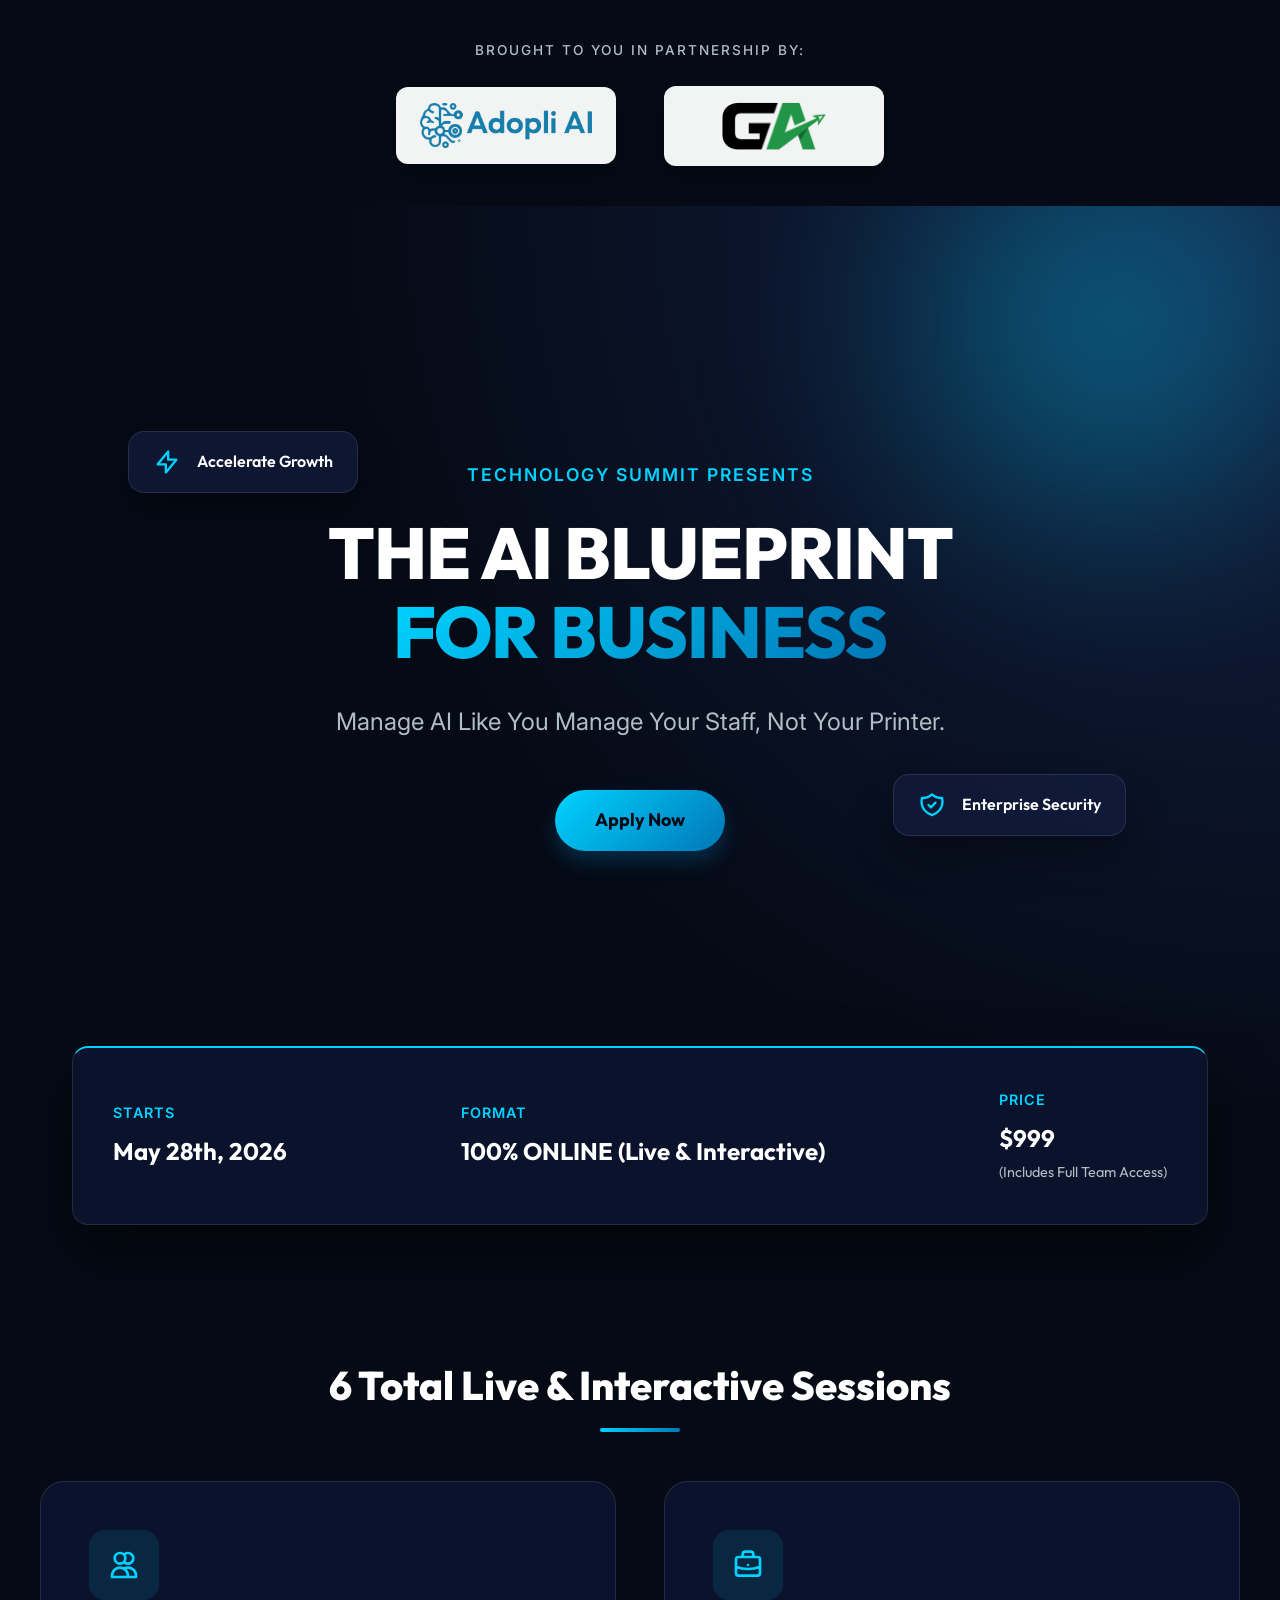
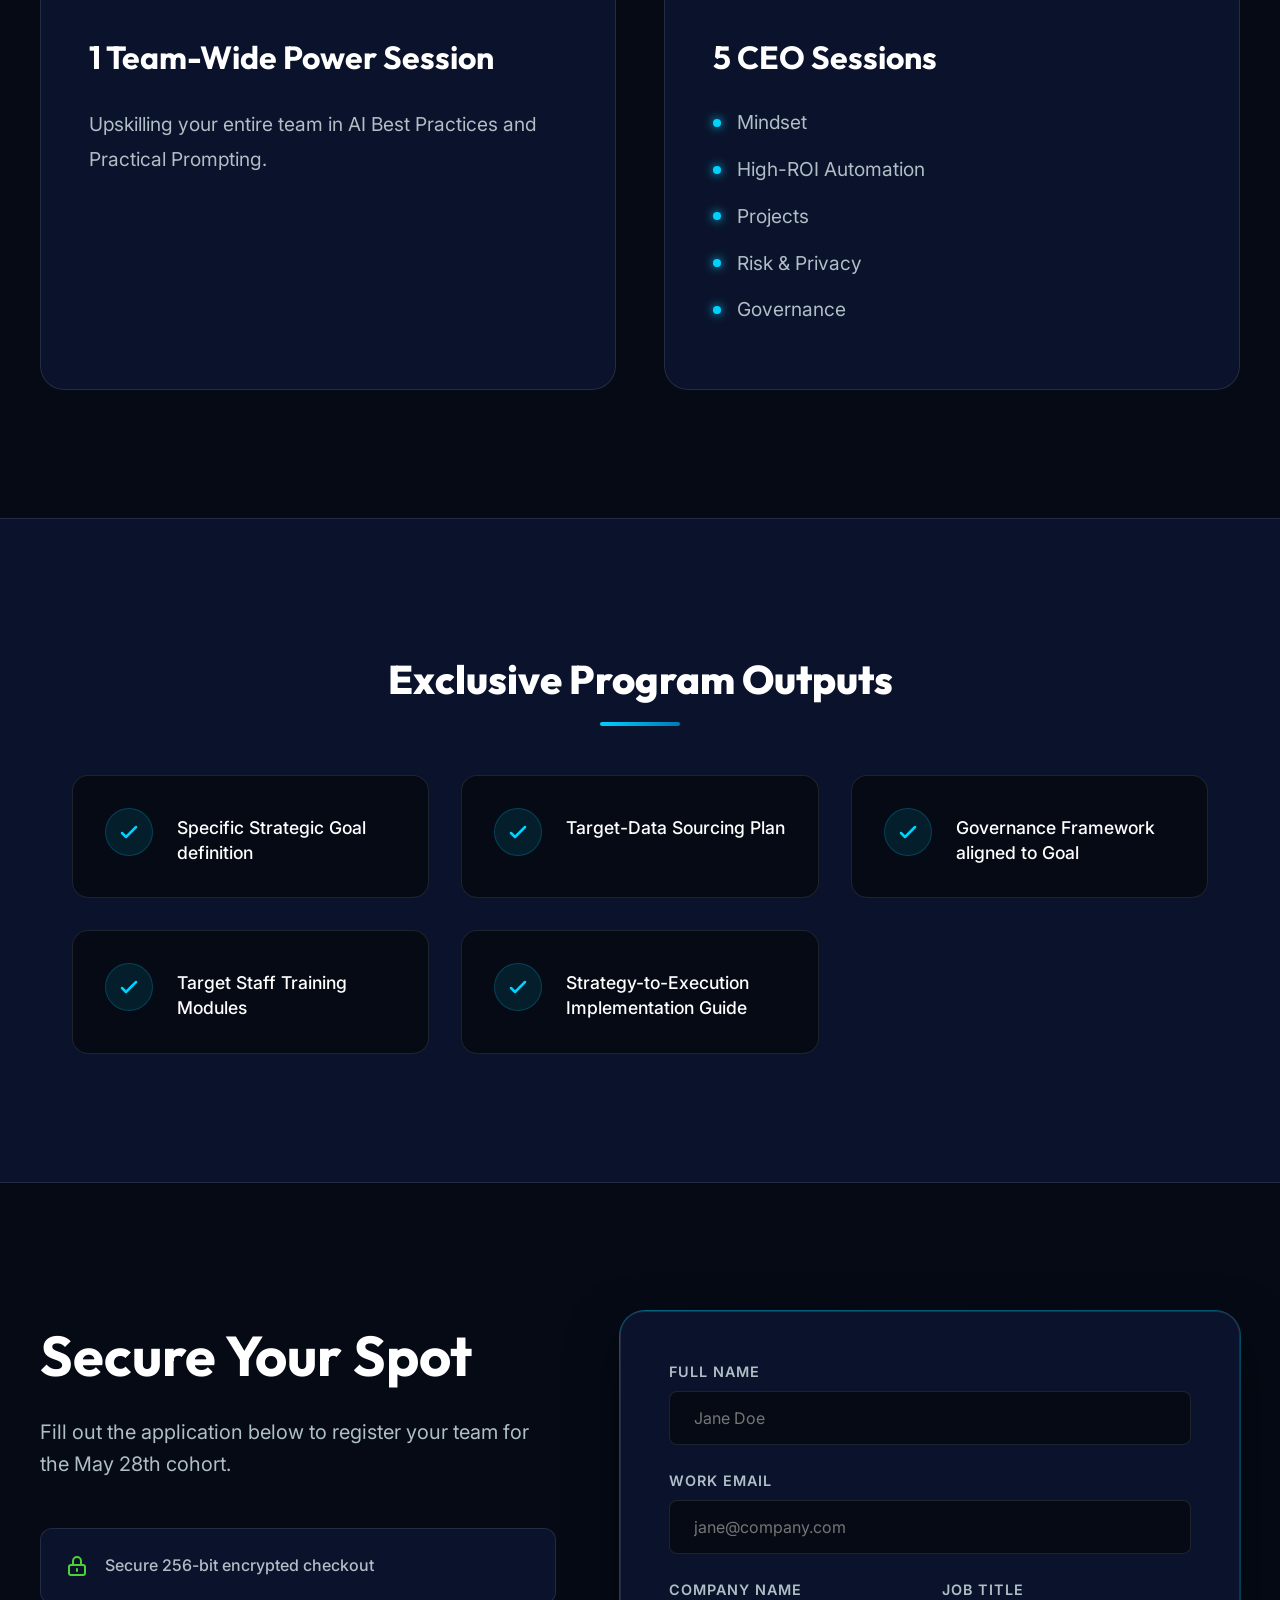
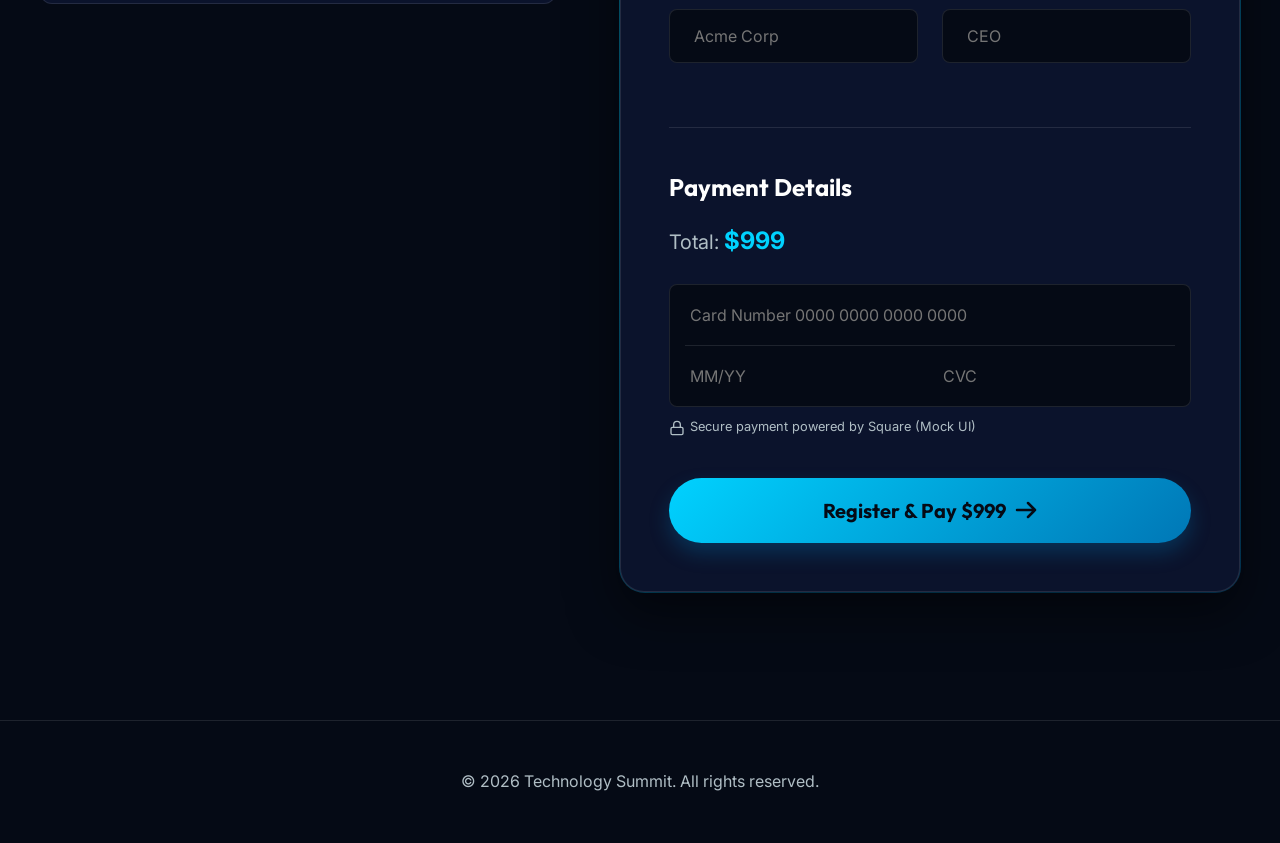
<file: blueprint/index.html>
<!DOCTYPE html>
<html lang="en">

<head>
    <meta charset="UTF-8">
    <meta name="viewport" content="width=device-width, initial-scale=1.0">
    <title>The AI Blueprint for Business - Executive Training Program</title>
    <meta name="description"
        content="Manage AI Like You Manage Your Staff, Not Your Printer. Join the AI Blueprint for Business executive training program to upskill your team.">
    <link rel="preconnect" href="https://fonts.googleapis.com">
    <link rel="preconnect" href="https://fonts.gstatic.com" crossorigin>
    <link
        href="https://fonts.googleapis.com/css2?family=Inter:wght@300;400;500;600;700;800&family=Outfit:wght@400;600;800&display=swap"
        rel="stylesheet">
    <link rel="stylesheet" href="style.css">
    <!-- Square Web Payments SDK Sandbox Script for demonstration -->
    <script type="text/javascript" src="https://sandbox.web.squarecdn.com/v1/square.js"></script>
</head>

<body>
    <section class="partnership-band container">
        <p class="partnership-eyebrow">Brought to you in partnership by:</p>
        <div class="partnership-logos">
            <img src="./adopli-ai-logo.png" alt="Adopli AI" class="partner-logo">
            <img src="./growth-arena-logo.png" alt="Growth Arena" class="partner-logo">
        </div>
    </section>

    <header class="hero-section">
        <div class="glow-bg"></div>
        <div class="container hero-content">
            <p class="eyebrow">Technology Summit Presents</p>
            <h1 class="main-headline">THE AI BLUEPRINT <span class="text-gradient">FOR BUSINESS</span></h1>
            <p class="subheadline">Manage AI Like You Manage Your Staff, Not Your Printer.</p>
            <a href="#registration" class="cta-button">Apply Now</a>
        </div>
        <div class="hero-decorative-elements">
            <div class="glass-card decorative-card card-1">
                <svg class="icon" fill="none" stroke="currentColor" viewBox="0 0 24 24">
                    <path stroke-linecap="round" stroke-linejoin="round" stroke-width="2"
                        d="M13 10V3L4 14h7v7l9-11h-7z"></path>
                </svg>
                <span>Accelerate Growth</span>
            </div>
            <div class="glass-card decorative-card card-2">
                <svg class="icon" fill="none" stroke="currentColor" viewBox="0 0 24 24">
                    <path stroke-linecap="round" stroke-linejoin="round" stroke-width="2"
                        d="M9 12l2 2 4-4m5.618-4.016A11.955 11.955 0 0112 2.944a11.955 11.955 0 01-8.618 3.04A12.02 12.02 0 003 9c0 5.591 3.824 10.29 9 11.622 5.176-1.332 9-6.03 9-11.622 0-1.042-.133-2.052-.382-3.016z">
                    </path>
                </svg>
                <span>Enterprise Security</span>
            </div>
        </div>
    </header>

    <div class="logistics-banner-wrapper">
        <div class="container">
            <div class="logistics-banner">
                <div class="banner-item">
                    <span class="banner-label">Starts</span>
                    <span class="banner-value">May 28th, 2026</span>
                </div>
                <div class="banner-item">
                    <span class="banner-label">Format</span>
                    <span class="banner-value">100% ONLINE (Live & Interactive)</span>
                </div>
                <div class="banner-item">
                    <span class="banner-label">Price</span>
                    <span class="banner-value">$999 <small>(Includes Full Team Access)</small></span>
                </div>
            </div>
        </div>
    </div>

    <section class="program-breakdown container">
        <h2 class="section-title">6 Total Live & Interactive Sessions</h2>
        <div class="split-layout">
            <div class="breakdown-card team-session">
                <div class="card-icon-wrapper">
                    <svg class="feature-icon" fill="none" stroke="currentColor" viewBox="0 0 24 24">
                        <path stroke-linecap="round" stroke-linejoin="round" stroke-width="2"
                            d="M12 4.354a4 4 0 110 5.292M15 21H3v-1a6 6 0 0112 0v1zm0 0h6v-1a6 6 0 00-9-5.197M13 7a4 4 0 11-8 0 4 4 0 018 0z">
                        </path>
                    </svg>
                </div>
                <h3>1 Team-Wide Power Session</h3>
                <p>Upskilling your entire team in AI Best Practices and Practical Prompting.</p>
            </div>

            <div class="breakdown-card ceo-sessions">
                <div class="card-icon-wrapper">
                    <svg class="feature-icon" fill="none" stroke="currentColor" viewBox="0 0 24 24">
                        <path stroke-linecap="round" stroke-linejoin="round" stroke-width="2"
                            d="M21 13.255A23.931 23.931 0 0112 15c-3.183 0-6.22-.62-9-1.745M16 6V4a2 2 0 00-2-2h-4a2 2 0 00-2 2v2m4 6h.01M5 20h14a2 2 0 002-2V8a2 2 0 00-2-2H5a2 2 0 00-2 2v10a2 2 0 002 2z">
                        </path>
                    </svg>
                </div>
                <h3>5 CEO Sessions</h3>
                <ul class="session-list">
                    <li><span class="bullet"></span>Mindset</li>
                    <li><span class="bullet"></span>High-ROI Automation</li>
                    <li><span class="bullet"></span>Projects</li>
                    <li><span class="bullet"></span>Risk & Privacy</li>
                    <li><span class="bullet"></span>Governance</li>
                </ul>
            </div>
        </div>
    </section>

    <section class="deliverables-section">
        <div class="container">
            <h2 class="section-title">Exclusive Program Outputs</h2>
            <div class="deliverables-grid">
                <div class="deliverable-item">
                    <div class="checkmark-circle">
                        <svg class="check-icon" fill="none" stroke="currentColor" viewBox="0 0 24 24">
                            <path stroke-linecap="round" stroke-linejoin="round" stroke-width="2.5" d="M5 13l4 4L19 7">
                            </path>
                        </svg>
                    </div>
                    <p>Specific Strategic Goal definition</p>
                </div>
                <div class="deliverable-item">
                    <div class="checkmark-circle">
                        <svg class="check-icon" fill="none" stroke="currentColor" viewBox="0 0 24 24">
                            <path stroke-linecap="round" stroke-linejoin="round" stroke-width="2.5" d="M5 13l4 4L19 7">
                            </path>
                        </svg>
                    </div>
                    <p>Target-Data Sourcing Plan</p>
                </div>
                <div class="deliverable-item">
                    <div class="checkmark-circle">
                        <svg class="check-icon" fill="none" stroke="currentColor" viewBox="0 0 24 24">
                            <path stroke-linecap="round" stroke-linejoin="round" stroke-width="2.5" d="M5 13l4 4L19 7">
                            </path>
                        </svg>
                    </div>
                    <p>Governance Framework aligned to Goal</p>
                </div>
                <div class="deliverable-item">
                    <div class="checkmark-circle">
                        <svg class="check-icon" fill="none" stroke="currentColor" viewBox="0 0 24 24">
                            <path stroke-linecap="round" stroke-linejoin="round" stroke-width="2.5" d="M5 13l4 4L19 7">
                            </path>
                        </svg>
                    </div>
                    <p>Target Staff Training Modules</p>
                </div>
                <div class="deliverable-item">
                    <div class="checkmark-circle">
                        <svg class="check-icon" fill="none" stroke="currentColor" viewBox="0 0 24 24">
                            <path stroke-linecap="round" stroke-linejoin="round" stroke-width="2.5" d="M5 13l4 4L19 7">
                            </path>
                        </svg>
                    </div>
                    <p>Strategy-to-Execution Implementation Guide</p>
                </div>
            </div>
        </div>
    </section>

    <section id="registration" class="registration-section container">
        <div class="registration-container">
            <div class="registration-info">
                <h2 class="form-headline">Secure Your Spot</h2>
                <p class="form-subtext">Fill out the application below to register your team for the May 28th cohort.
                </p>

                <div class="trust-indicators">
                    <div class="trust-item">
                        <svg fill="none" stroke="currentColor" viewBox="0 0 24 24">
                            <path stroke-linecap="round" stroke-linejoin="round" stroke-width="2"
                                d="M12 15v2m-6 4h12a2 2 0 002-2v-6a2 2 0 00-2-2H6a2 2 0 00-2 2v6a2 2 0 002 2zm10-10V7a4 4 0 00-8 0v4h8z">
                            </path>
                        </svg>
                        Secure 256-bit encrypted checkout
                    </div>
                </div>
            </div>

            <div class="form-checkout-wrapper">
                <form id="payment-form" class="lead-form">
                    <div class="form-group">
                        <label for="fullName">Full Name</label>
                        <input type="text" id="fullName" name="fullName" required placeholder="Jane Doe">
                    </div>
                    <div class="form-group">
                        <label for="workEmail">Work Email</label>
                        <input type="email" id="workEmail" name="workEmail" required placeholder="jane@company.com">
                    </div>
                    <div class="form-row">
                        <div class="form-group">
                            <label for="companyName">Company Name</label>
                            <input type="text" id="companyName" name="companyName" required placeholder="Acme Corp">
                        </div>
                        <div class="form-group">
                            <label for="jobTitle">Job Title</label>
                            <input type="text" id="jobTitle" name="jobTitle" required placeholder="CEO">
                        </div>
                    </div>

                    <div class="payment-section">
                        <h3>Payment Details</h3>
                        <p class="payment-amount">Total: <strong>$999</strong></p>
                        <!-- Square Payment Element Placeholder -->
                        <div id="card-container" class="square-container"></div>
                    </div>

                    <button type="submit" id="card-button" class="submit-button">
                        Register & Pay $999
                        <svg class="btn-icon" fill="none" stroke="currentColor" viewBox="0 0 24 24">
                            <path stroke-linecap="round" stroke-linejoin="round" stroke-width="2.5"
                                d="M14 5l7 7m0 0l-7 7m7-7H3"></path>
                        </svg>
                    </button>
                    <!-- Display payment status here -->
                    <div id="payment-status-container"></div>
                </form>
            </div>
        </div>
    </section>

    <footer>
        <div class="container">
            <p>&copy; 2026 Technology Summit. All rights reserved.</p>
        </div>
    </footer>

    <script src="script.js"></script>
</body>

</html>
</file>
<file: blueprint/style.css>
:root {
  --navy-dark: #050a15;
  --navy-mid: #0b132c;
  --navy-light: #142145;
  --teal-bright: #00d2ff;
  --teal-deep: #0077b6;
  --teal-glow: rgba(0, 210, 255, 0.4);
  --white: #ffffff;
  --gray-text: #b0bec5;
  --font-main: 'Inter', sans-serif;
  --font-accent: 'Outfit', sans-serif;
  --gradient-main: linear-gradient(135deg, var(--teal-bright) 0%, var(--teal-deep) 100%);
  --gradient-dark: linear-gradient(180deg, var(--navy-dark) 0%, var(--navy-mid) 100%);
  --glass-bg: rgba(20, 33, 69, 0.6);
  --glass-border: rgba(255, 255, 255, 0.1);
}

* {
  margin: 0;
  padding: 0;
  box-sizing: border-box;
}

body {
  font-family: var(--font-main);
  background: var(--navy-dark);
  color: var(--white);
  line-height: 1.6;
  overflow-x: hidden;
  -webkit-font-smoothing: antialiased;
}

.container {
  max-width: 1200px;
  margin: 0 auto;
  padding: 0 2rem;
}

/* Typography */
h1, h2, h3, h4, .text-gradient {
  font-family: var(--font-accent);
}

.text-gradient {
  background: var(--gradient-main);
  -webkit-background-clip: text;
  background-clip: text;
  -webkit-text-fill-color: transparent;
  display: inline-block;
}

.section-title {
  font-size: 2.5rem;
  font-weight: 800;
  text-align: center;
  margin-bottom: 3.5rem;
  position: relative;
}

.section-title::after {
  content: '';
  position: absolute;
  bottom: -15px;
  left: 50%;
  transform: translateX(-50%);
  width: 80px;
  height: 4px;
  background: var(--gradient-main);
  border-radius: 2px;
}

/* Buttons */
.cta-button, .submit-button {
  display: inline-flex;
  align-items: center;
  justify-content: center;
  gap: 0.5rem;
  background: var(--gradient-main);
  color: var(--navy-dark);
  padding: 1rem 2.5rem;
  border-radius: 50px;
  font-size: 1.125rem;
  font-weight: 700;
  text-decoration: none;
  border: none;
  cursor: pointer;
  transition: all 0.3s cubic-bezier(0.25, 0.46, 0.45, 0.94);
  box-shadow: 0 10px 20px rgba(0, 119, 182, 0.3);
  font-family: var(--font-accent);
}

.cta-button:hover, .submit-button:hover {
  transform: translateY(-3px);
  box-shadow: 0 15px 25px rgba(0, 210, 255, 0.4);
  filter: brightness(1.1);
}

/* Hero Section */
.hero-section {
  position: relative;
  min-height: 100vh;
  display: flex;
  align-items: center;
  justify-content: center;
  text-align: center;
  overflow: hidden;
  padding: 6rem 0;
  background: radial-gradient(circle at top right, var(--navy-light) 0%, var(--navy-dark) 60%);
}

.glow-bg {
  position: absolute;
  top: -20%;
  right: -10%;
  width: 600px;
  height: 600px;
  background: radial-gradient(circle, var(--teal-glow) 0%, transparent 70%);
  filter: blur(80px);
  z-index: 0;
  animation: pulse 8s infinite alternate;
}

@keyframes pulse {
  0% { transform: scale(1); opacity: 0.5; }
  100% { transform: scale(1.2); opacity: 0.8; }
}

.hero-content {
  position: relative;
  z-index: 2;
  max-width: 800px;
}

.eyebrow {
  font-size: 1.1rem;
  color: var(--teal-bright);
  font-weight: 600;
  letter-spacing: 2px;
  text-transform: uppercase;
  margin-bottom: 1.5rem;
}

.main-headline {
  font-size: 4.5rem;
  line-height: 1.1;
  font-weight: 800;
  margin-bottom: 2rem;
  letter-spacing: -1px;
}

.subheadline {
  font-size: 1.5rem;
  color: var(--gray-text);
  margin-bottom: 3rem;
  font-weight: 400;
}

/* Glassmorphism Decorative Elements */
.hero-decorative-elements {
  position: absolute;
  width: 100%;
  height: 100%;
  top: 0;
  left: 0;
  pointer-events: none;
  z-index: 1;
}

.glass-card {
  background: var(--glass-bg);
  backdrop-filter: blur(12px);
  -webkit-backdrop-filter: blur(12px);
  border: 1px solid var(--glass-border);
  padding: 1rem 1.5rem;
  border-radius: 16px;
  display: flex;
  align-items: center;
  gap: 1rem;
  box-shadow: 0 20px 40px rgba(0,0,0,0.3);
  font-family: var(--font-accent);
  font-weight: 600;
}

.glass-card .icon {
  width: 28px;
  height: 28px;
  color: var(--teal-bright);
}

.card-1 {
  position: absolute;
  top: 25%;
  left: 10%;
  animation: float 6s ease-in-out infinite;
}

.card-2 {
  position: absolute;
  bottom: 30%;
  right: 12%;
  animation: float 8s ease-in-out infinite reverse;
}

@keyframes float {
  0% { transform: translateY(0px); }
  50% { transform: translateY(-20px); }
  100% { transform: translateY(0px); }
}

/* Partnership Band */
.partnership-band {
  text-align: center;
  padding: 2.5rem 0;
  z-index: 5;
  position: relative;
  background: transparent;
}

.partnership-eyebrow {
  color: var(--gray-text);
  font-size: 0.85rem;
  text-transform: uppercase;
  letter-spacing: 2px;
  font-weight: 500;
  margin-bottom: 1.5rem;
}

.partnership-logos {
  display: flex;
  align-items: center;
  justify-content: center;
  gap: 3rem;
  flex-wrap: wrap;
}

.partner-logo {
  max-width: 220px;
  width: 100%;
  height: auto;
  max-height: 80px;
  object-fit: contain;
  background: rgba(255, 255, 255, 0.95);
  padding: 1rem 1.5rem;
  border-radius: 12px;
  box-shadow: 0 10px 25px rgba(0, 0, 0, 0.3);
  transition: transform 0.3s cubic-bezier(0.25, 0.46, 0.45, 0.94), box-shadow 0.3s ease;
}

.partner-logo:hover {
  transform: translateY(-5px);
  box-shadow: 0 15px 35px rgba(0, 210, 255, 0.2);
}

/* Logistics Banner */
.logistics-banner-wrapper {
  margin-top: -60px;
  position: relative;
  z-index: 10;
}

.logistics-banner {
  background: var(--navy-mid);
  border: 1px solid var(--glass-border);
  border-top: 2px solid var(--teal-bright);
  border-radius: 16px;
  padding: 2.5rem;
  display: flex;
  justify-content: space-between;
  align-items: center;
  box-shadow: 0 30px 60px rgba(0,0,0,0.5);
  backdrop-filter: blur(10px);
}

.banner-item {
  display: flex;
  flex-direction: column;
  gap: 0.5rem;
}

.banner-label {
  color: var(--teal-bright);
  font-size: 0.9rem;
  text-transform: uppercase;
  letter-spacing: 1px;
  font-weight: 600;
}

.banner-value {
  font-size: 1.5rem;
  font-weight: 700;
  font-family: var(--font-accent);
}

.banner-value small {
  font-size: 0.9rem;
  color: var(--gray-text);
  font-weight: 400;
  display: block;
  margin-top: 0.25rem;
}

/* Program Breakdown */
.program-breakdown {
  padding: 8rem 0;
}

.split-layout {
  display: grid;
  grid-template-columns: 1fr 1fr;
  gap: 3rem;
  margin-top: 4rem;
}

.breakdown-card {
  background: var(--navy-mid);
  border: 1px solid var(--glass-border);
  border-radius: 24px;
  padding: 3rem;
  transition: transform 0.3s ease, border-color 0.3s ease;
  position: relative;
  overflow: hidden;
}

.breakdown-card::before {
  content: '';
  position: absolute;
  top: 0;
  left: 0;
  width: 100%;
  height: 4px;
  background: var(--gradient-main);
  opacity: 0;
  transition: opacity 0.3s ease;
}

.breakdown-card:hover {
  transform: translateY(-10px);
  border-color: rgba(0, 210, 255, 0.3);
}

.breakdown-card:hover::before {
  opacity: 1;
}

.card-icon-wrapper {
  width: 70px;
  height: 70px;
  background: rgba(0, 210, 255, 0.1);
  border-radius: 16px;
  display: flex;
  align-items: center;
  justify-content: center;
  margin-bottom: 2rem;
  position: relative;
}

.feature-icon {
  width: 32px;
  height: 32px;
  color: var(--teal-bright);
}

.breakdown-card h3 {
  font-size: 2rem;
  margin-bottom: 1.5rem;
}

.breakdown-card p {
  font-size: 1.2rem;
  color: var(--gray-text);
  line-height: 1.8;
}

.session-list {
  list-style: none;
}

.session-list li {
  font-size: 1.2rem;
  color: var(--gray-text);
  margin-bottom: 1rem;
  display: flex;
  align-items: center;
  gap: 1rem;
}

.bullet {
  width: 8px;
  height: 8px;
  background: var(--teal-bright);
  border-radius: 50%;
  box-shadow: 0 0 10px var(--teal-bright);
}

/* Deliverables Section */
.deliverables-section {
  background: var(--navy-mid);
  padding: 8rem 0;
  border-top: 1px solid var(--glass-border);
  border-bottom: 1px solid var(--glass-border);
  position: relative;
}

.deliverables-grid {
  display: grid;
  grid-template-columns: repeat(auto-fit, minmax(300px, 1fr));
  gap: 2rem;
  margin-top: 4rem;
}

.deliverable-item {
  display: flex;
  align-items: flex-start;
  gap: 1.5rem;
  background: var(--navy-dark);
  padding: 2rem;
  border-radius: 16px;
  border: 1px solid var(--glass-border);
  transition: all 0.3s ease;
}

.deliverable-item:hover {
  background: var(--navy-light);
  transform: translateY(-5px);
  box-shadow: 0 10px 30px rgba(0,0,0,0.5);
}

.checkmark-circle {
  flex-shrink: 0;
  width: 48px;
  height: 48px;
  background: rgba(0, 210, 255, 0.1);
  border-radius: 50%;
  display: flex;
  align-items: center;
  justify-content: center;
  color: var(--teal-bright);
  border: 1px solid rgba(0, 210, 255, 0.2);
}

.check-icon {
  width: 24px;
  height: 24px;
}

.deliverable-item p {
  font-size: 1.1rem;
  font-weight: 500;
  margin-top: 0.5rem;
  line-height: 1.4;
}

/* Registration Section */
.registration-section {
  padding: 8rem 0;
}

.registration-container {
  display: grid;
  grid-template-columns: 1fr 1.2fr;
  gap: 4rem;
  align-items: start;
}

.form-headline {
  font-size: 3.5rem;
  margin-bottom: 1rem;
}

.form-subtext {
  font-size: 1.25rem;
  color: var(--gray-text);
  margin-bottom: 3rem;
  line-height: 1.6;
}

.trust-indicators {
  background: var(--navy-mid);
  padding: 1.5rem;
  border-radius: 12px;
  border: 1px solid var(--glass-border);
}

.trust-item {
  display: flex;
  align-items: center;
  gap: 1rem;
  color: var(--gray-text);
  font-weight: 500;
}

.trust-item svg {
  width: 24px;
  height: 24px;
  color: #4cd137;
}

.form-checkout-wrapper {
  background: var(--navy-mid);
  padding: 3rem;
  border-radius: 24px;
  border: 1px solid var(--glass-border);
  box-shadow: 0 20px 50px rgba(0,0,0,0.5);
  position: relative;
}

.form-checkout-wrapper::before {
  content: '';
  position: absolute;
  top: -2px;
  left: -2px;
  right: -2px;
  bottom: -2px;
  background: var(--gradient-main);
  z-index: -1;
  border-radius: 26px;
  opacity: 0.5;
}

.form-group {
  margin-bottom: 1.5rem;
}

.form-row {
  display: grid;
  grid-template-columns: 1fr 1fr;
  gap: 1.5rem;
}

label {
  display: block;
  font-size: 0.9rem;
  color: var(--gray-text);
  margin-bottom: 0.5rem;
  font-weight: 600;
  text-transform: uppercase;
  letter-spacing: 1px;
}

input {
  width: 100%;
  padding: 1rem 1.5rem;
  background: var(--navy-dark);
  border: 1px solid var(--glass-border);
  color: var(--white);
  border-radius: 8px;
  font-size: 1rem;
  font-family: var(--font-main);
  transition: border-color 0.3s ease, box-shadow 0.3s ease;
}

input:focus {
  outline: none;
  border-color: var(--teal-bright);
  box-shadow: 0 0 0 3px rgba(0, 210, 255, 0.2);
}

.payment-section {
  margin-top: 2.5rem;
  padding-top: 2.5rem;
  border-top: 1px solid var(--glass-border);
}

.payment-section h3 {
  font-size: 1.5rem;
  margin-bottom: 1rem;
}

.payment-amount {
  font-size: 1.25rem;
  color: var(--gray-text);
  margin-bottom: 1.5rem;
}

.payment-amount strong {
  color: var(--teal-bright);
  font-size: 1.5rem;
}

.square-container {
  min-height: 90px;
  margin-bottom: 1.5rem;
}

.submit-button {
  width: 100%;
  margin-top: 1rem;
  padding: 1.25rem;
  font-size: 1.25rem;
}

.btn-icon {
  width: 24px;
  height: 24px;
}

footer {
  text-align: center;
  padding: 3rem 0;
  border-top: 1px solid var(--glass-border);
  color: var(--gray-text);
}

/* Responsive */
@media (max-width: 992px) {
  .split-layout, .registration-container {
    grid-template-columns: 1fr;
  }
  
  .logistics-banner {
    flex-direction: column;
    gap: 2rem;
    text-align: center;
  }
  
  .main-headline {
    font-size: 3.5rem;
  }
  
  .card-1, .card-2 {
    display: none;
  }
}

@media (max-width: 768px) {
  .main-headline {
    font-size: 2.8rem;
  }
  
  .form-row {
    grid-template-columns: 1fr;
  }
  
  .hero-section {
    padding: 8rem 0 4rem;
  }
  
  .form-checkout-wrapper {
    padding: 2rem;
  }
}
</file>
